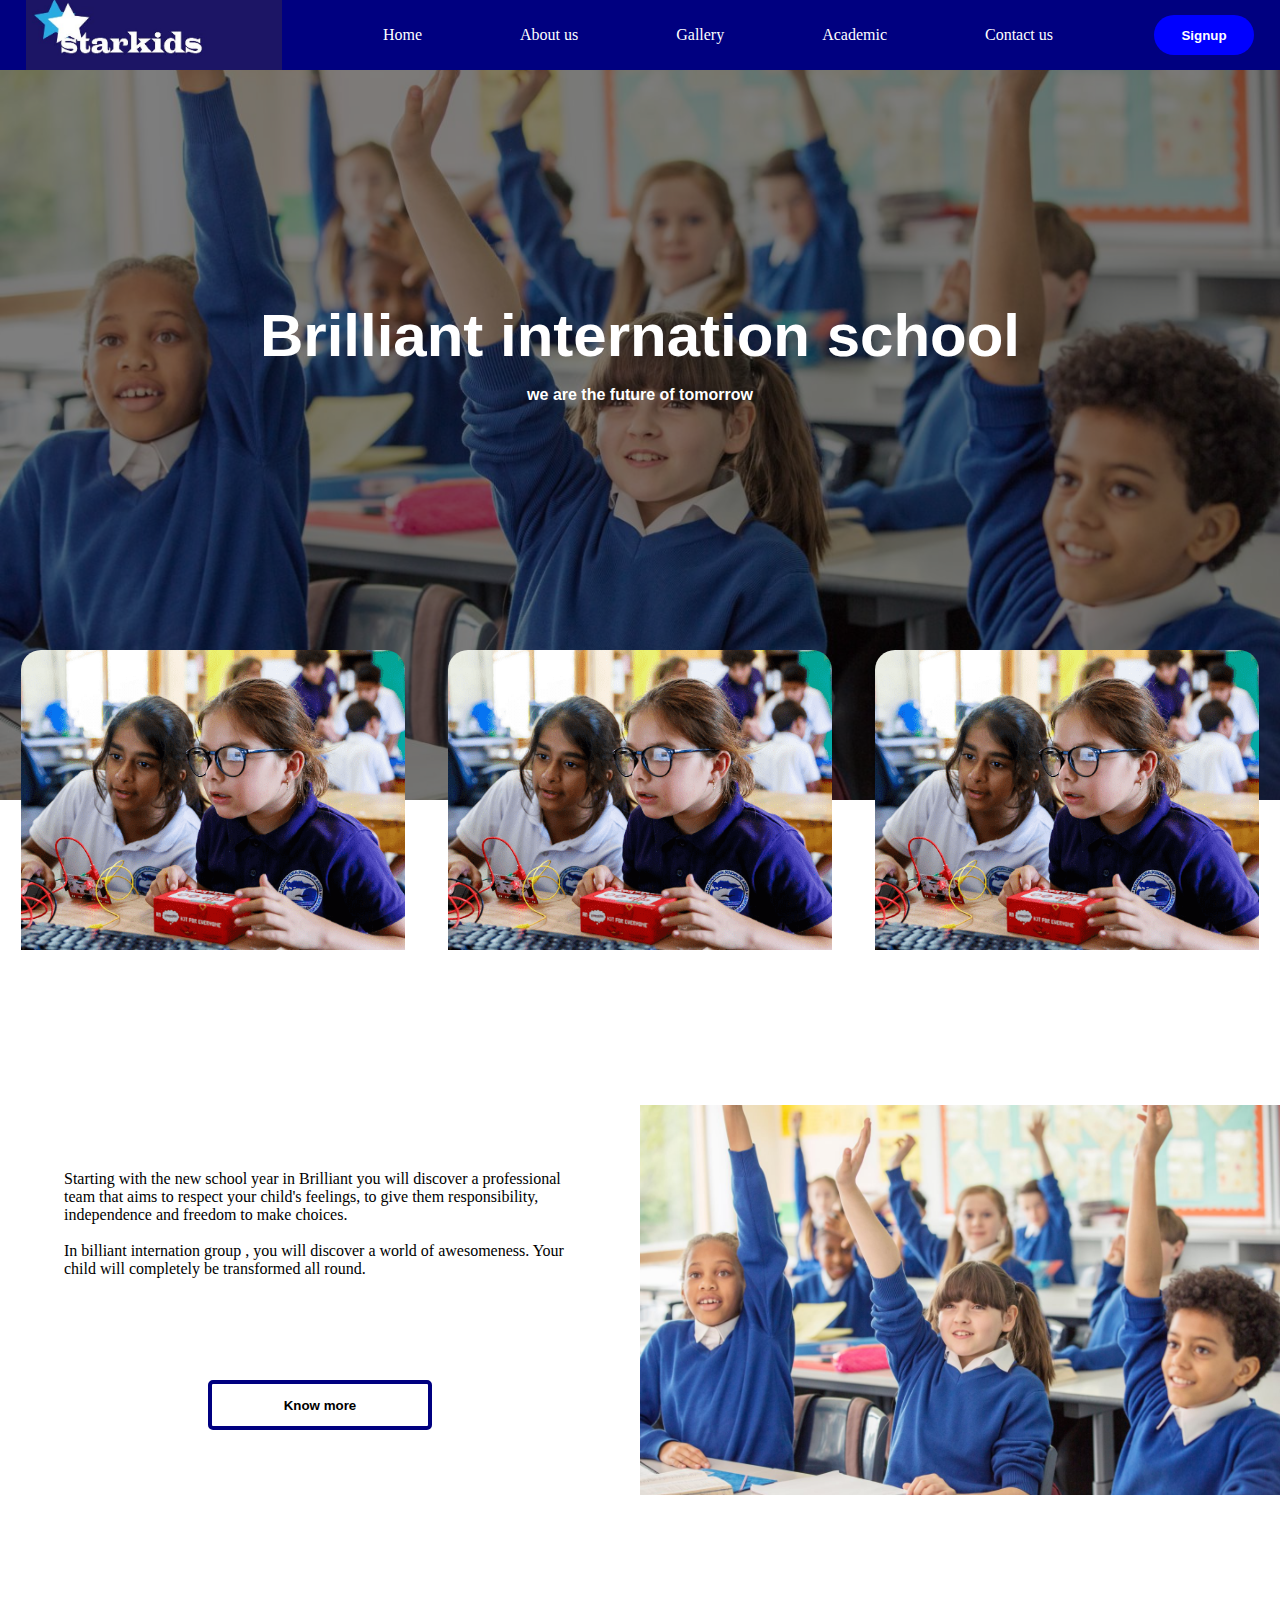
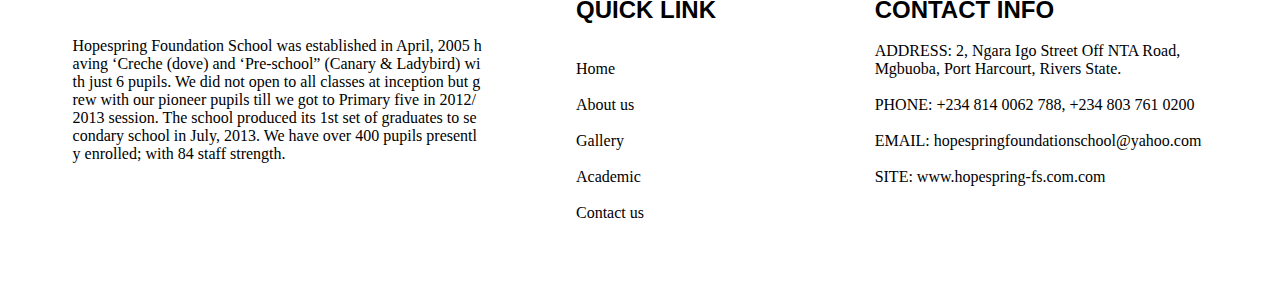
<file: index.html>
<!DOCTYPE html>
<html>
<head>
	<meta charset="utf-8">
	<script type="text/javascript" src="java/jquery-3.6.0.min.js"></script>
	<meta name="viewport" content="width=device-width, initial-scale=1">
	<link rel="stylesheet" type="text/css" href="css/css.css">
	<link rel="stylesheet" type="text/css" href="css/all.css">
	<title>school</title>
</head>
<body>
	<header>
		<div class="transpreantdiv">
			<div class="header">
				<div class="mybars"><i class="fa fa-bars mybars" onclick="show('open')"></i></div>
				
				<div class="logo">
					<img src="img/logo.jpg">
				</div>
				<nav class="headernav">
					<a href="index.html">Home</a>
					<a href="about.html">About us</a>
					<a href="gallery.html">Gallery</a>
					<a href="academic.html">Academic</a>
					<a href="contactus.html">Contact us</a>
				</nav>
				<a href="form.html"><button type="button">Signup</button></a>
			</div>
			<h1>Brilliant internation school</h1>
			<p class="mppp">we are the future of tomorrow</p>
			<script type="text/javascript">
				var xc=-1;
				var array=['red',"blue","black"];
				function xxx() {
					xc++;
					if (xc==4) {xc=0}
				document.getElementsByClassName('mppp')[0].style.color=array[xc];
				}
				setInterval(xxx,2000);
			</script>
		</div>
	</header>
	<main>

<!-------------------------------------------overflow----------------------------------------------------->
		<div class="homeslid">
			
				<div class="overflow">

		<img src="img/ISA_FY20_Official-3-e1639594878455.png" class="immm">
		<img src="img/ISA_FY20_Official-3-e1639594878455.png" class="immm">
		<img src="img/ISA_FY20_Official-3-e1639594878455.png" class="immm">
		<img src="img/ISA_FY20_Official-3-e1639594878455.png" class="immm">
		<img src="img/ISA_FY20_Official-3-e1639594878455.png" class="immm">
		<img src="img/ISA_FY20_Official-3-e1639594878455.png" class="immm">
		<img src="img/ISA_FY20_Official-3-e1639594878455.png" class="immm">
		<img src="img/ISA_FY20_Official-3-e1639594878455.png" class="immm">
		<img src="img/ISA_FY20_Official-3-e1639594878455.png" class="immm">
		

		

		
				
			</div>
		</div>
		<script type="text/javascript">
			var i=0;
			function dddd() {
			i--;
			if (i==-6) {i=-1}
			document.getElementsByClassName('overflow')[0].style.left=i*33+"%";
			}
			setInterval(dddd,4000);
		</script>
<!-------------------------------------------------next-------------------------section----------------------------------->
    <section class="homsec1">
    	<div class="div1">
    		<p>Starting with the new school year in Brilliant  you will discover a professional team that aims to respect your child's feelings, to give them responsibility, independence and freedom to make choices.<br><br>

In billiant internation group , you will discover a world of awesomeness. Your child will completely be transformed all round.</p>
<button> Know more</button>
    	</div>
    	<div class="div2"></div>
    </section>
	</main>
	<footer>
		<div class="fdiv">

			<p>Hopespring Foundation School was established in April, 2005 having ‘Creche (dove) and ‘Pre-school” (Canary & Ladybird) with just 6 pupils. We did not open to all classes at inception but grew with our pioneer pupils till we got to Primary five in 2012/2013 session. The school produced its 1st set of graduates to secondary school in July, 2013. We have over 400 pupils presently enrolled; with 84 staff strength.</p>
		</div>
		<nav class="fdiv2">
			<br><br><h2>QUICK LINK</h2><br><br>
			     <a href="index.html">Home</a><br><br>
					<a href="about.html">About us</a><br><br>
					<a href="gallery.html">Gallery</a><br><br>
					<a href="academic.html">Academic</a><br><br>
					<a href="contactus.html">Contact us</a><br><br>
		</nav>
		<div class="fdiv3">
			<br><br><h2>CONTACT INFO</h2><br>
ADDRESS:  2, Ngara Igo Street Off NTA Road,<br> Mgbuoba, Port Harcourt, Rivers State.<br><br>
PHONE: +234 814 0062 788, +234 803 761 0200<br><br>
EMAIL: hopespringfoundationschool@yahoo.com<br><br>
SITE: www.hopespring-fs.com.com<br><br>
		</div>
	</footer>
<div class="navi">
	<label class="fa fa-times"onclick="show('close')"></label>
	<img src="img/back.jpg">
	                 <a href="index.html">Home<i class=" fa fa-home"></i></a>
					<a href="about.html">About us <i class=" fa fa-question-circle"></i></a>
					<a href="gallery.html">Gallery <i class=" fa fa-images"></i></a>
					<a href="academic.html">Academic <i class=" fa fa-school"></i></a>
					<a href="contactus.html">Contact us<i class="fa fa-phone"></i></a>


</div>
<script type="text/javascript">
	function show(x) {
		if (x=='open') {
		document.getElementsByClassName('navi')[0].style.display="flex";	
		}
		else{
		document.getElementsByClassName('navi')[0].style.display="none";	
		}
	}
</script>
</body>
</html>
</file>
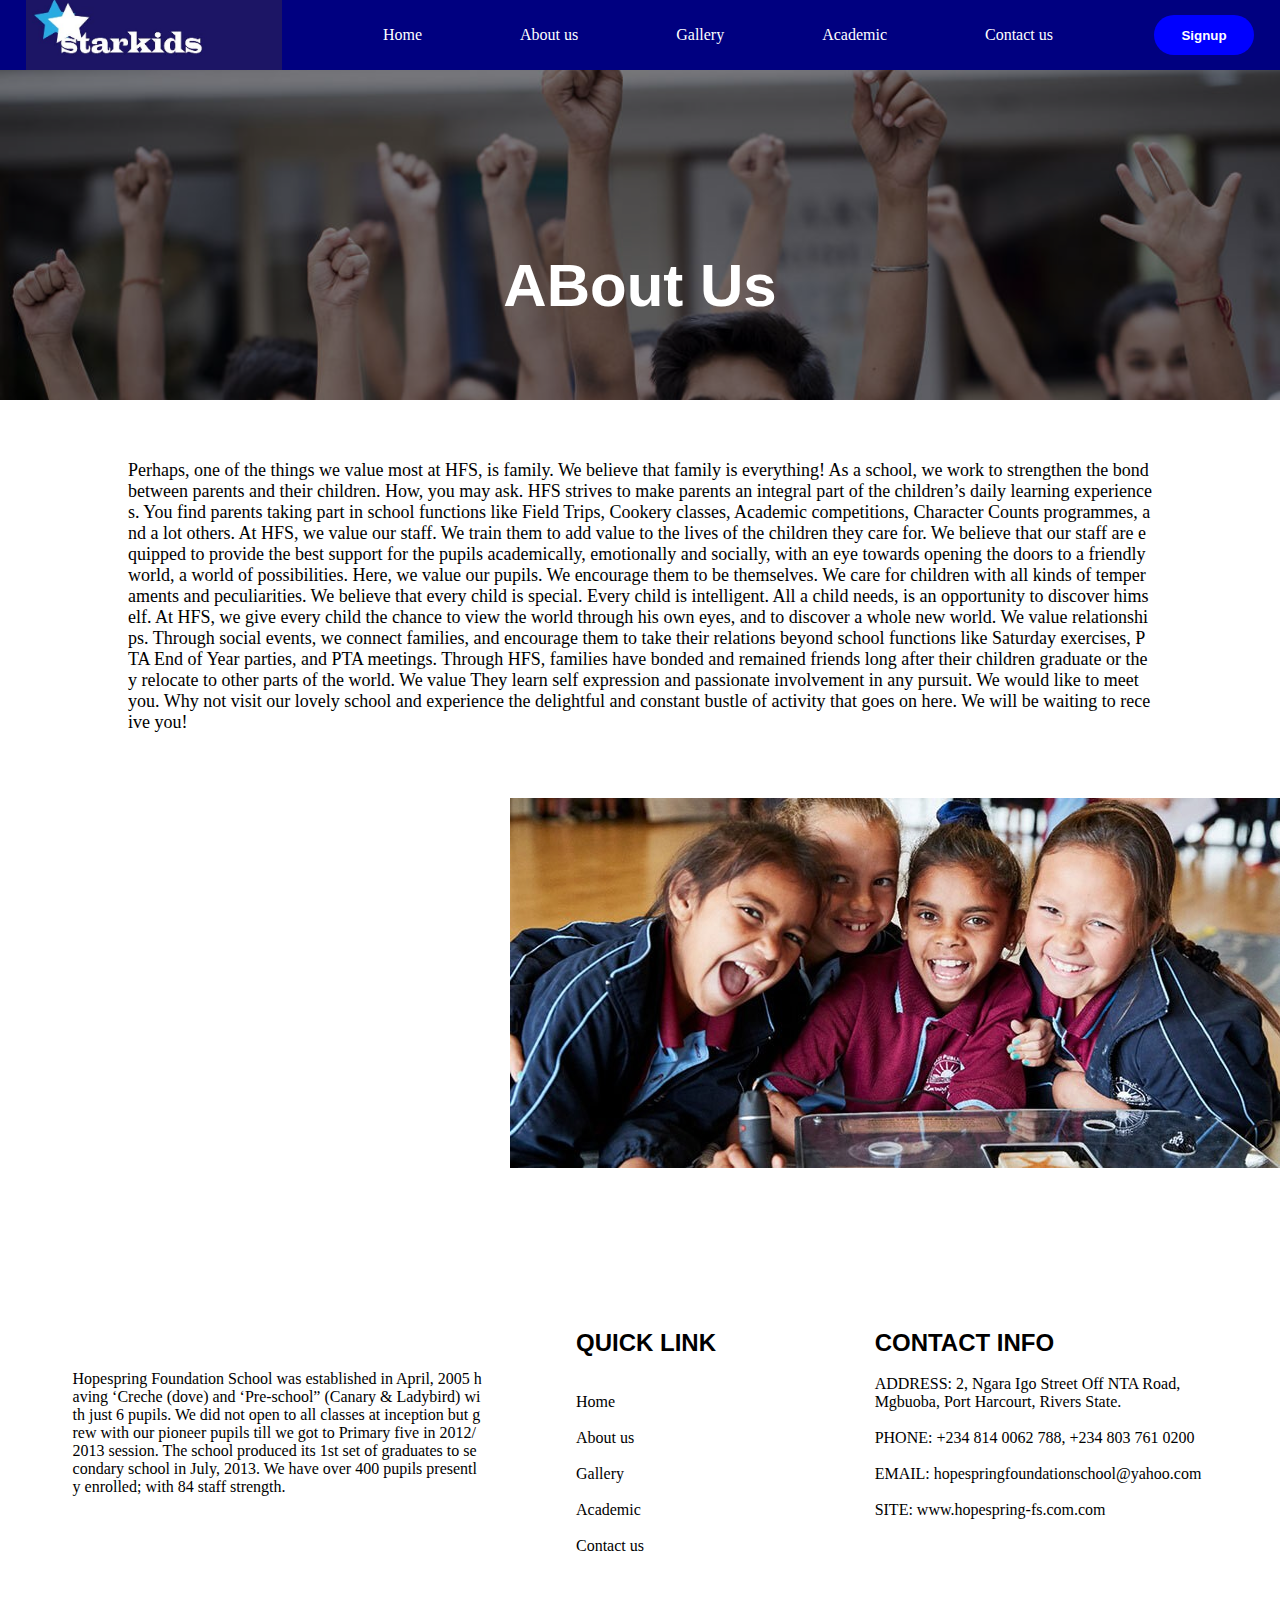
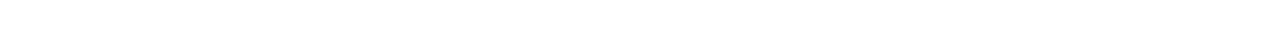
<file: about.html>
<!DOCTYPE html>
<html>
<head>
	<meta charset="utf-8">
	<script type="text/javascript" src="java/jquery-3.6.0.min.js"></script>
	<meta name="viewport" content="width=device-width, initial-scale=1">
	<link rel="stylesheet" type="text/css" href="css/css.css">
	<link rel="stylesheet" type="text/css" href="css/all.css">
		<link rel="stylesheet" type="text/css" href="css/about.css">
	<title>school</title>
</head>
<body>
	<header>
		<div class="transpreantdiv">
			<div class="header">
					<div class="mybars"><i class="fa fa-bars mybars" onclick="show('open')"></i></div>
				<div class="logo">
					<img src="img/logo.jpg">
				</div>
				<nav class="headernav">
					<a href="index.html">Home</a>
					<a href="about.html">About us</a>
					<a href="gallery.html">Gallery</a>
					<a href="academic.html">Academic</a>
					<a href="contactus.html">Contact us</a>
				</nav>
				<a href="form.html"><button type="button">Signup</button></a>
			</div>
			<h1>ABout Us</h1>
			
		</div>
	</header>
	<main>
		<section class="aboutsec1">
			<p>Perhaps, one of the things we value most at HFS, is family. We believe that family is everything! As a school, we work to strengthen the bond between parents and their children. How, you may ask.

HFS strives to make parents an integral part of the children’s daily learning experiences. You find parents taking part in school functions like Field Trips, Cookery classes, Academic competitions, Character Counts programmes, and a lot others.

At HFS, we value our staff. We train them to add value to the lives of the children they care for. We believe that our staff are equipped to provide the best support for the pupils academically, emotionally and socially, with an eye towards opening the doors to a friendly world, a world of possibilities.

Here, we value our pupils. We encourage them to be themselves. We care for children with all kinds of temperaments and peculiarities. We believe that every child is special. Every child is intelligent. All a child needs, is an opportunity to discover himself. At HFS, we give every child the chance to view the world through his own eyes, and to discover a whole new world.

We value relationships. Through social events, we connect families, and encourage them to take their relations beyond school functions like Saturday exercises, PTA End of Year parties, and PTA meetings. Through HFS, families have bonded and remained friends long after their children graduate or they relocate to other parts of the world.

We value 
They learn self expression and passionate involvement in any pursuit.

We would like to meet you. Why not visit our lovely school and experience the delightful and constant bustle of activity that goes on here. We will be waiting to receive you!</p>
		</section>
		<section class="forvide">
			<img src="img/11.jpg">
		</section>
	</main>
		<footer>
		<div class="fdiv">

			<p>Hopespring Foundation School was established in April, 2005 having ‘Creche (dove) and ‘Pre-school” (Canary & Ladybird) with just 6 pupils. We did not open to all classes at inception but grew with our pioneer pupils till we got to Primary five in 2012/2013 session. The school produced its 1st set of graduates to secondary school in July, 2013. We have over 400 pupils presently enrolled; with 84 staff strength.</p>
		</div>
		<nav class="fdiv2">
			<br><br><h2>QUICK LINK</h2><br><br>
			     <a href="index.html">Home</a><br><br>
					<a href="about.html">About us</a><br><br>
					<a href="gallery.html">Gallery</a><br><br>
					<a href="academic.html">Academic</a><br><br>
					<a href="contactus.html">Contact us</a><br><br>
		</nav>
		<div class="fdiv3">
			<br><br><h2>CONTACT INFO</h2><br>
ADDRESS:  2, Ngara Igo Street Off NTA Road,<br> Mgbuoba, Port Harcourt, Rivers State.<br><br>
PHONE: +234 814 0062 788, +234 803 761 0200<br><br>
EMAIL: hopespringfoundationschool@yahoo.com<br><br>
SITE: www.hopespring-fs.com.com<br><br>
		</div>
	</footer>
		<div class="navi">
	<label class="fa fa-times"onclick="show('close')"></label>
	<img src="img/back.jpg">
	                 <a href="index.html">Home<i class=" fa fa-home"></i></a>
					<a href="about.html">About us <i class=" fa fa-question-circle"></i></a>
					<a href="gallery.html">Gallery <i class=" fa fa-images"></i></a>
					<a href="academic.html">Academic <i class=" fa fa-school"></i></a>
					<a href="contactus.html">Contact us<i class="fa fa-phone"></i></a>


</div>
<script type="text/javascript">
	function show(x) {
		if (x=='open') {
		document.getElementsByClassName('navi')[0].style.display="flex";	
		}
		else{
		document.getElementsByClassName('navi')[0].style.display="none";	
		}
	}
</script>
</body>
</html>
</file>
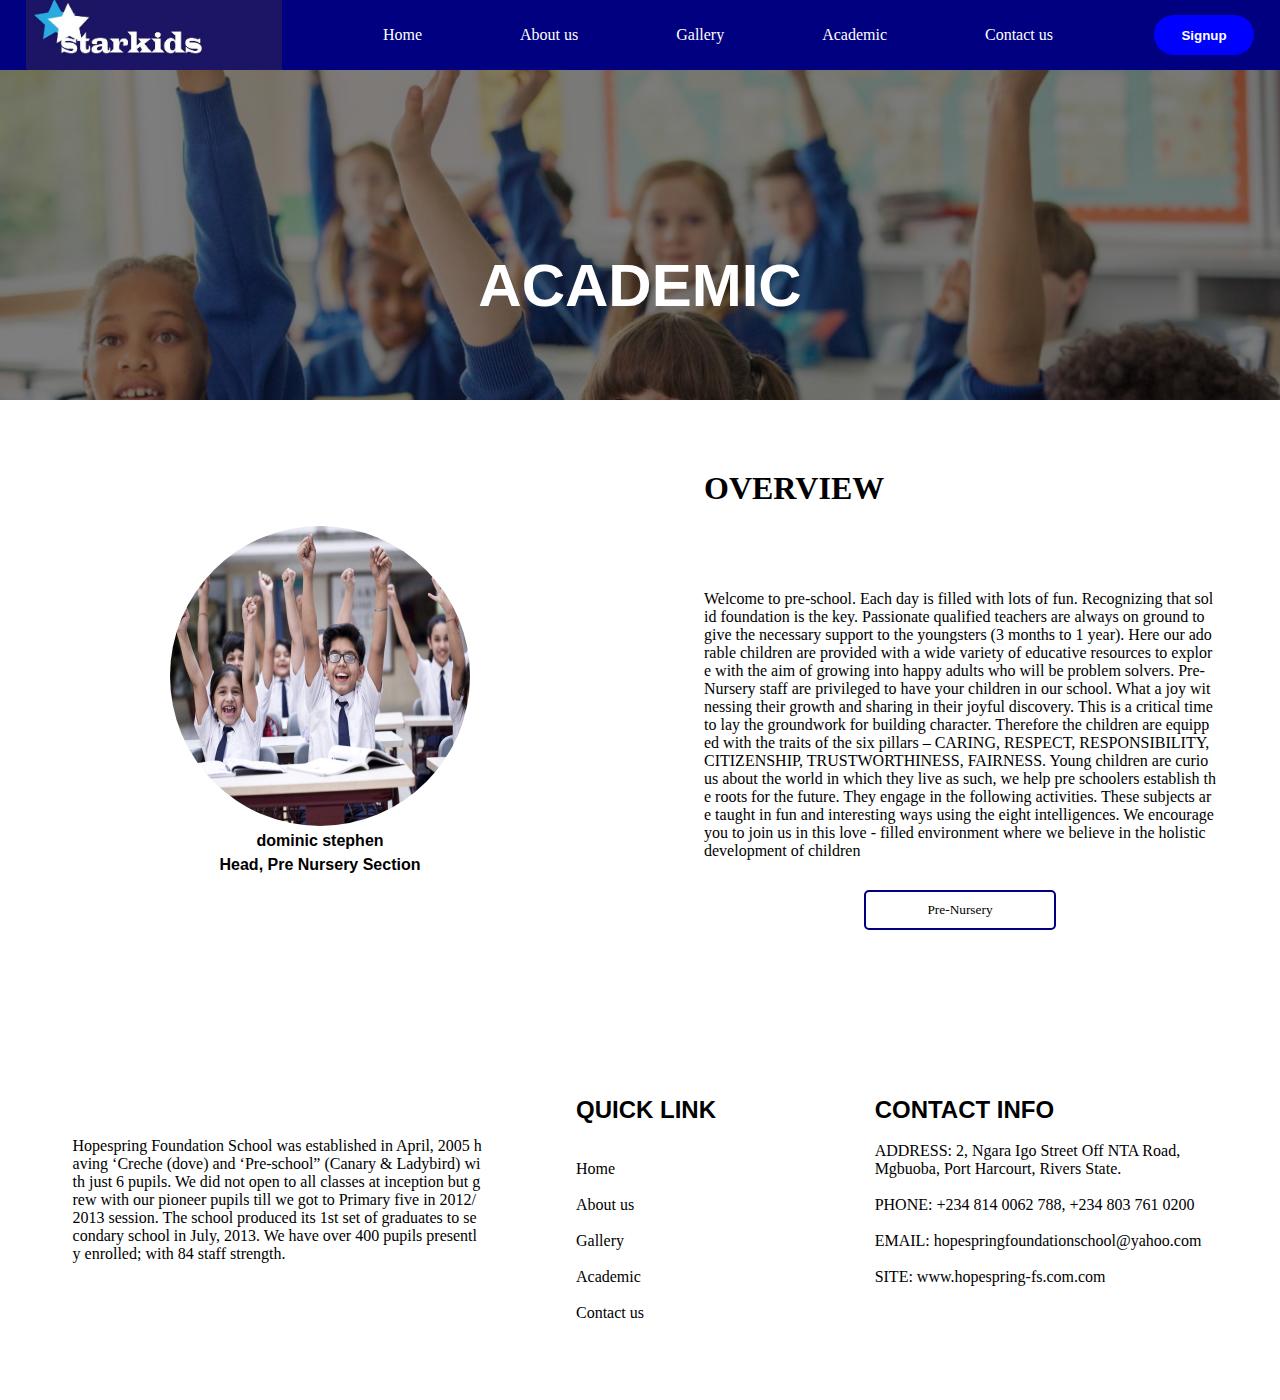
<file: academic.html>
<!DOCTYPE html>
<html>
<head>
	<meta charset="utf-8">
	<script type="text/javascript" src="java/jquery-3.6.0.min.js"></script>
	<meta name="viewport" content="width=device-width, initial-scale=1">
	<link rel="stylesheet" type="text/css" href="css/css.css">
	<link rel="stylesheet" type="text/css" href="css/all.css">
	<link rel="stylesheet" type="text/css" href="css/academic.css">
	<title>school</title>
</head>
<body>
	<header>
		<div class="transpreantdiv">
			<div class="header">
				<div class="mybars"><i class="fa fa-bars mybars" onclick="showxxx('open')"></i></div>
				<div class="logo">
					<img src="img/logo.jpg">
				</div>
				<nav class="headernav">
					<a href="index.html">Home</a>
					<a href="about.html">About us</a>
					<a href="gallery.html">Gallery</a>
					<a href="academic.html">Academic</a>
					<a href="contactus.html">Contact us</a>
				</nav>
				<a href="form.html"><button type="button">Signup</button></a>
			
			</div>
			<h1>ACADEMIC</h1>
	
		</div>
	</header>
	<main>
		<div class="pre">
		<div class="asec1">
			<div class="adiv1">
		
				<img src="img/12.jpg">
				<p>dominic stephen</p>
				<span>Head, Pre Nursery Section</span>
			</div>
			<div class="adiv2">
				<h1>OVERVIEW</h1>
				<p>

Welcome to pre-school. Each day is filled with lots of fun. Recognizing that solid foundation is the key. Passionate qualified teachers are always on ground to give the necessary support to the youngsters (3 months to 1 year). Here our adorable children are provided with a wide variety of educative resources to explore with the aim of growing into happy adults who will be problem solvers.

Pre-Nursery staff are privileged to have your children in our school. What a joy witnessing their growth and sharing in their joyful discovery.

This is a critical time to lay the groundwork for building character. Therefore the children are equipped with the traits of the six pillars – CARING, RESPECT, RESPONSIBILITY, CITIZENSHIP, TRUSTWORTHINESS, FAIRNESS.

Young children are curious about the world in which they live as such, we help pre schoolers establish the roots for the future. They engage in the following activities.

These subjects are taught in fun and interesting ways using the eight intelligences.

We encourage you to join us in this love - filled environment where we believe in the holistic development of children</p>
<button type="button" onclick="show()">Pre-Nursery</button>
			</div>
		</div>
		</div>
<!--------------------------------------------for pre nursert---------------------------------------------------------------------->
		<div class="Pre-Nursery">
			<div class="asec1">
			<div class="adiv1">
		
				<img src="img/11.jpg">
				<p>dominic stephen</p>
				<span>Head, Pre Nursery Section</span>
			</div>
			<div class="adiv2">
				<h1>OVERVIEW</h1>
				<p>

Welcome to pre-school. Each day is filled with lots of fun. Recognizing that solid foundation is the key. Passionate qualified teachers are always on ground to give the necessary support to the youngsters (3 months to 1 year). Here our adorable children are provided with a wide variety of educative resources to explore with the aim of growing into happy adults who will be problem solvers.

Pre-Nursery staff are privileged to have your children in our school. What a joy witnessing their growth and sharing in their joyful discovery.

This is a critical time to lay the groundwork for building character. Therefore the children are equipped with the traits of the six pillars – CARING, RESPECT, RESPONSIBILITY, CITIZENSHIP, TRUSTWORTHINESS, FAIRNESS.

Young children are curious about the world in which they live as such, we help pre schoolers establish the roots for the future. They engage in the following activities.

These subjects are taught in fun and interesting ways using the eight intelligences.

We encourage you to join us in this love - filled environment where we believe in the holistic development of children</p>
<button onclick="showx()">primary</button>
			</div>
		</div>
		</div>
		<!-------------------------------------------------------------------primary-------------------------------------------------->
		<div class="prim">
					<div class="asec1">
			<div class="adiv1">
		
				<img src="img/12.jpg">
				<p>dominic stephen</p>
				<span>Head, Pre Nursery Section</span>
			</div>
			<div class="adiv2">
				<h1>OVERVIEW</h1>
				<p>

Welcome to pre-school. Each day is filled with lots of fun. Recognizing that solid foundation is the key. Passionate qualified teachers are always on ground to give the necessary support to the youngsters (3 months to 1 year). Here our adorable children are provided with a wide variety of educative resources to explore with the aim of growing into happy adults who will be problem solvers.

Pre-Nursery staff are privileged to have your children in our school. What a joy witnessing their growth and sharing in their joyful discovery.

This is a critical time to lay the groundwork for building character. Therefore the children are equipped with the traits of the six pillars – CARING, RESPECT, RESPONSIBILITY, CITIZENSHIP, TRUSTWORTHINESS, FAIRNESS.

Young children are curious about the world in which they live as such, we help pre schoolers establish the roots for the future. They engage in the following activities.

These subjects are taught in fun and interesting ways using the eight intelligences.

We encourage you to join us in this love - filled environment where we believe in the holistic development of children</p>
<button onclick="bbb()">back</button>
			</div>
		</div>
			
		</div>
	</main>
		<footer>
		<div class="fdiv">

			<p>Hopespring Foundation School was established in April, 2005 having ‘Creche (dove) and ‘Pre-school” (Canary & Ladybird) with just 6 pupils. We did not open to all classes at inception but grew with our pioneer pupils till we got to Primary five in 2012/2013 session. The school produced its 1st set of graduates to secondary school in July, 2013. We have over 400 pupils presently enrolled; with 84 staff strength.</p>
		</div>
		<nav class="fdiv2">
			<br><br><h2>QUICK LINK</h2><br><br>
			     <a href="index.html">Home</a><br><br>
					<a href="about.html">About us</a><br><br>
					<a href="gallery.html">Gallery</a><br><br>
					<a href="academic.html">Academic</a><br><br>
					<a href="contactus.html">Contact us</a><br><br>
		</nav>
		<div class="fdiv3">
			<br><br><h2>CONTACT INFO</h2><br>
ADDRESS:  2, Ngara Igo Street Off NTA Road,<br> Mgbuoba, Port Harcourt, Rivers State.<br><br>
PHONE: +234 814 0062 788, +234 803 761 0200<br><br>
EMAIL: hopespringfoundationschool@yahoo.com<br><br>
SITE: www.hopespring-fs.com.com<br><br>
		</div>
	</footer>

	<div class="navi">
	<label class="fa fa-times"onclick="showxxx('close')"></label>
	<img src="img/back.jpg">
	                 <a href="index.html">Home<i class=" fa fa-home"></i></a>
					<a href="about.html">About us <i class=" fa fa-question-circle"></i></a>
					<a href="gallery.html">Gallery <i class=" fa fa-images"></i></a>
					<a href="academic.html">Academic <i class=" fa fa-school"></i></a>
					<a href="contactus.html">Contact us<i class="fa fa-phone"></i></a>


</div>
<script type="text/javascript">
	function showxxx(x) {
		if (x=='open') {
		document.getElementsByClassName('navi')[0].style.display="flex";	
		}
		else{
		document.getElementsByClassName('navi')[0].style.display="none";	
		}
	}
</script>
</body>
<script type="text/javascript">
	function show() {
	$('.pre').hide();
	$('.Pre-Nursery').show();
	}
</script>
<script type="text/javascript">
	function showx() {
	
	$('.Pre-Nursery').hide();
	$('.prim').show();
	$('.pre').hide();
	}
</script>
<script type="text/javascript">
	function bbb() {
		$('.pre').show();
	$('.Pre-Nursery').hide();
	$('.prim').hide();
	}
</script>
</html>
</file>
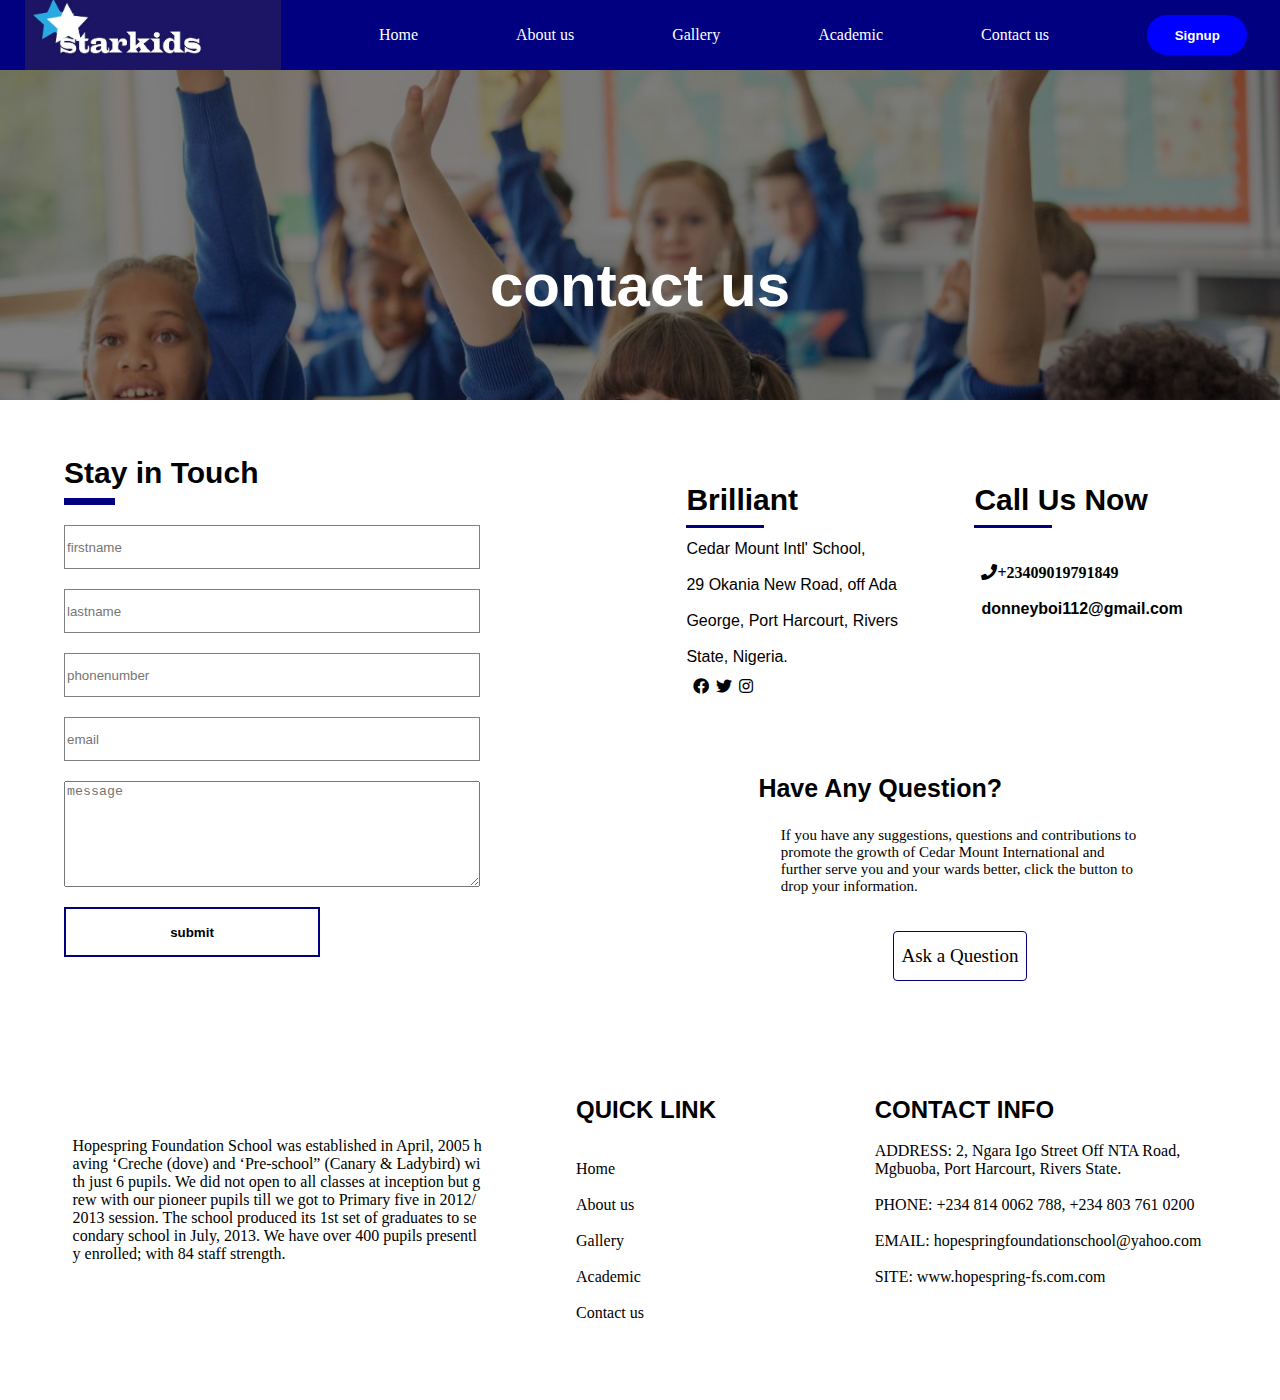
<file: contactus.html>
<!DOCTYPE html>
<html>
<head>
	<meta charset="utf-8">
	<script type="text/javascript" src="java/jquery-3.6.0.min.js"></script>
	<meta name="viewport" content="width=device-width, initial-scale=1">
	<link rel="stylesheet" type="text/css" href="css/css.css">
	<link rel="stylesheet" type="text/css" href="css/all.css">
	<link rel="stylesheet" type="text/css" href="css/contacus.css">
	<link rel="stylesheet" type="text/css" href="css/gallery.css">
	
	<title>school</title>
</head>
<body>
	<header>
		<div class="transpreantdiv">
			<div class="header1">
				<div class="mybars"><i class="fa fa-bars mybars" onclick="show('open')"></i></div>
				<div class="logo">
					<img src="img/logo.jpg">
				</div>
				<nav class="headernav">
					<a href="index.html">Home</a>
					<a href="about.html">About us</a>
					<a href="gallery.html">Gallery</a>
					<a href="academic.html">Academic</a>
					<a href="contactus.html">Contact us</a>
				</nav>
				<a href="form.html"><button type="button">Signup</button></a>
			</div>
			<h1>contact us</h1>
			
		</div>
	</header>
	<main>
		<section class="sec">
			<section class="sec1">
				<h1>Stay in Touch
				<span></span></h1>
				
				<form class="contactform">
					<input type="text" name="firstname" placeholder="firstname">
					<input type="text" name="lastname" placeholder="lastname">
					<input type="number" name="number" placeholder="phonenumber">
					<input type="email" name="email" placeholder="email">
					<textarea placeholder="message"></textarea>
					<input type="submit" name="" value="submit" style="width: 50%; height: 50px;
					font-family: sans-serif; font-weight: bolder; outline: none; border: 2px solid navy; background: white;">
					


				</form>
			</section>
			<section class="sec2">
				<div class="div1s">
					
					<div class="divsmall1s">
						<h1>Brilliant
							<span></span></h1>
						<p>Cedar Mount Intl' School,<br><br> 29 Okania New Road, off Ada <br><br>George, Port Harcourt, Rivers<br><br> State, Nigeria.</p>
						<span><i class="fab fa-facebook"></i><i class="fab fa-twitter"></i><i class="fab fa-instagram"></i></span>
					</div>

						<div class="divsmall1s">
						<h1>Call Us Now
							<span></span></h1>
							<br><br>
						<i class=" fa fa-phone" style="margin-left: 7px;">+23409019791849</i>
						<br><br>
						<i class=" fa fa-email" style="margin-left: 7px; font-family: sans-serif;">donneyboi112@gmail.com</i>
					
					</div>
				</div>
				<!----------------------------------------*********************************************------------------------------------->
				<div class="div2s">
					<h1>Have Any Question?</h1>
			
 <p> If you have any suggestions, questions and contributions to 
promote the growth of Cedar Mount International and further serve
 you and your wards better, click the button to drop your information.</p>
 <button>Ask  a Question</button>
				</div>
			</section>
		</section>
	</main>
		<footer>
		<div class="fdiv">

			<p>Hopespring Foundation School was established in April, 2005 having ‘Creche (dove) and ‘Pre-school” (Canary & Ladybird) with just 6 pupils. We did not open to all classes at inception but grew with our pioneer pupils till we got to Primary five in 2012/2013 session. The school produced its 1st set of graduates to secondary school in July, 2013. We have over 400 pupils presently enrolled; with 84 staff strength.</p>
		</div>
		<nav class="fdiv2">
			<br><br><h2>QUICK LINK</h2><br><br>
			     <a href="index.html">Home</a><br><br>
					<a href="about.html">About us</a><br><br>
					<a href="gallery.html">Gallery</a><br><br>
					<a href="academic.html">Academic</a><br><br>
					<a href="contactus.html">Contact us</a><br><br>
		</nav>
		<div class="fdiv3">
			<br><br><h2>CONTACT INFO</h2><br>
ADDRESS:  2, Ngara Igo Street Off NTA Road,<br>
 Mgbuoba, Port Harcourt, Rivers State.<br><br>
PHONE: +234 814 0062 788, +234 803 761 0200<br><br>
EMAIL: hopespringfoundationschool@yahoo.com<br><br>
SITE: www.hopespring-fs.com.com<br><br>
		</div>
	</footer>
	<div class="navi">
	<label class="fa fa-times"onclick="show('close')"></label>
	<img src="img/back.jpg">
	                 <a href="index.html">Home<i class=" fa fa-home"></i></a>
					<a href="about.html">About us <i class=" fa fa-question-circle"></i></a>
					<a href="gallery.html">Gallery <i class=" fa fa-images"></i></a>
					<a href="academic.html">Academic <i class=" fa fa-school"></i></a>
					<a href="contactus.html">Contact us<i class="fa fa-phone"></i></a>


</div>
<script type="text/javascript">
	function show(x) {
		if (x=='open') {
		document.getElementsByClassName('navi')[0].style.display="flex";	
		}
		else{
		document.getElementsByClassName('navi')[0].style.display="none";	
		}
	}
</script>
</body>
</html>
</file>
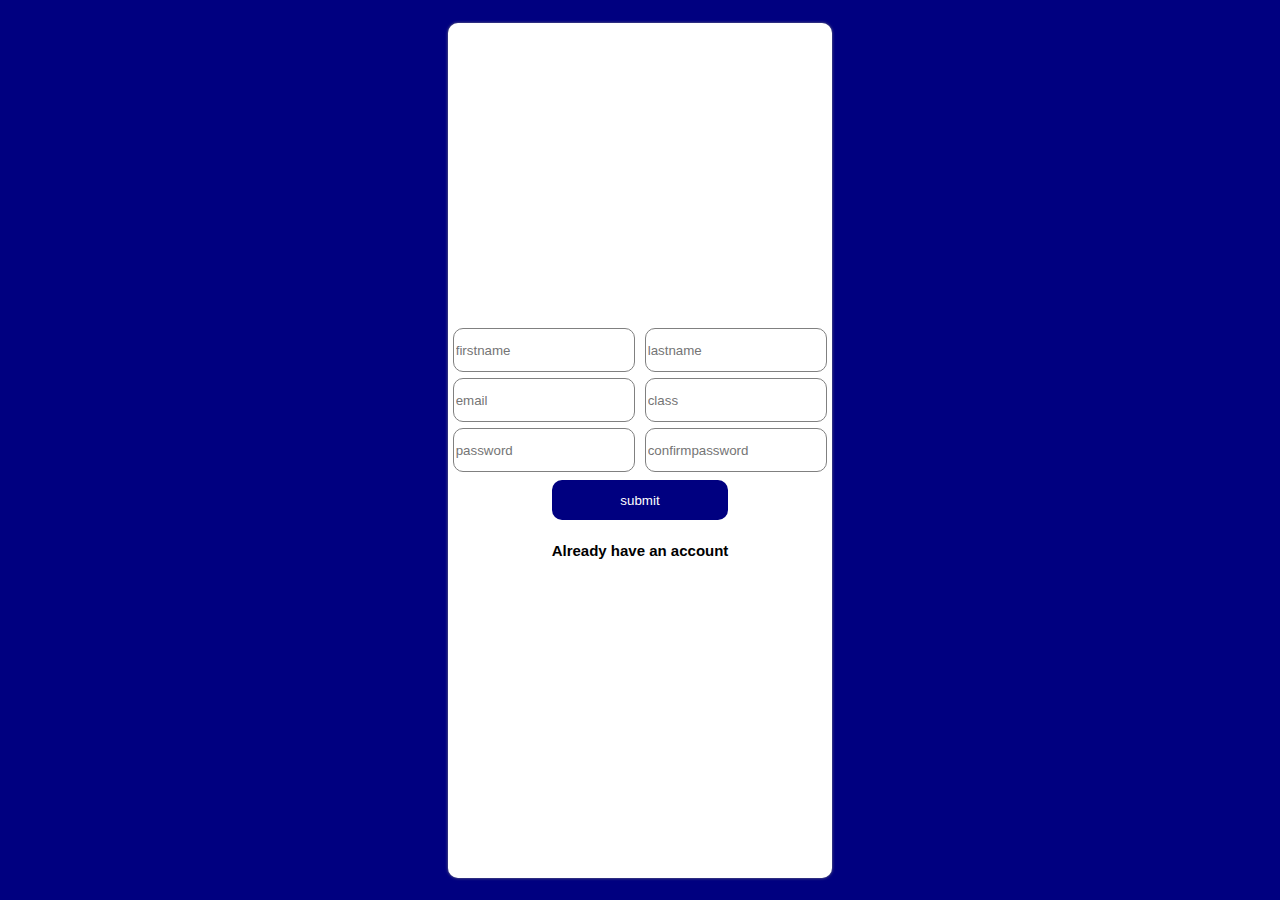
<file: form.html>
<!DOCTYPE html>
<html>
<head>
	<link rel="stylesheet" type="text/css" href="css/form.css">
	<link rel="stylesheet" type="text/css" href="css/all.css">
<script type="text/javascript" src="java/jquery-3.6.0.min.js"></script>
	<meta name="viewport" content="width=device-width, initial-scale=1">
	<title>form</title>
</head>
<body>
	<div class="forform">

			 <script type="text/javascript">
                $(document).ready(function () {
                $('.signup').on('submit',function (para) {
                    para.preventDefault();
                    $.ajax({
                url:"processsignup.php",
                 type:"post",
                 data:new FormData(this),
                 contentType:false,
                 cache:false,
                 processData:false,
                 beforeSend:function(){
                  $('.showx').html("wait");
                 },
                 success:function(para2){
                    $('.showx').html(para2);
                   
                 },
                 error:function(){
                    alert('error typing to processData');
                 }

                    })
                });
                })
            </script>
		<form class=" signup" action="processsignup.php" method="post">

			<div class="showx" align="center"></div>
			<div>
			<div class="formsmall">
				<input type="text" name="firstname" placeholder="firstname">
				<input type="text" name="lastname" placeholder="lastname">
			</div>
			<div class="formsmall">
				<input type="email" name="email" placeholder="email">
				<input type="text" name="class" placeholder="class">
			</div>
			<div class="formsmall">
				<input type="password" name="password" placeholder="password">
				<input type="password" name="cpassword" placeholder="confirmpassword">
			</div>
			<div class="formsmall">
				<input type="submit" value="submit" name="ss" style="background: navy; outline: none; 
				border-radius: 10px; border: none; color: white;">
			</div>
			<div class="formsmall">
				<span onclick="showlogin()">Already have an account</span>
			</div>
			</div>
		</form>
		<form class="login" action="processlogin.php" method="post">



			 <script type="text/javascript">
                $(document).ready(function () {
                $('.login').on('submit',function (para) {
                    para.preventDefault();
                    $.ajax({
                url:"processlogin.php",
                 type:"post",
                 data:new FormData(this),
                 contentType:false,
                 cache:false,
                 processData:false,
                 beforeSend:function(){
                  $('.showx').html("wait");
                 },
                 success:function(para2){
                    $('.showx').html(para2);
                   
                 },
                 error:function(){
                    alert('error typing to processData');
                 }

                    })
                });
                })
            </script>
		
			<div class="showx" align="center"></div>
                <div class="formsmall">
				<input type="email" name="email" placeholder="email">
				<input type="password" name="password" placeholder="password">
			 </div>
			<div class="formsmall">
				<input type="submit" value="submit" name="ss" style="background: navy; outline: none; 
				border-radius: 10px; border: none; color: white;">
			</div>
			<div class="formsmall">
				<span onclick="showreg()">dont have an account</span>
			</div>
			</div>

		</form>
	</div>
<script type="text/javascript">
	function showlogin () {
	$('.signup').hide();
	$('.login').css({"display":"flex"})
	}

	function showreg () {
	$('.signup').css({"display":"flex"})
	$('.login').hide();
	}
</script>
</body>
</html>
</file>
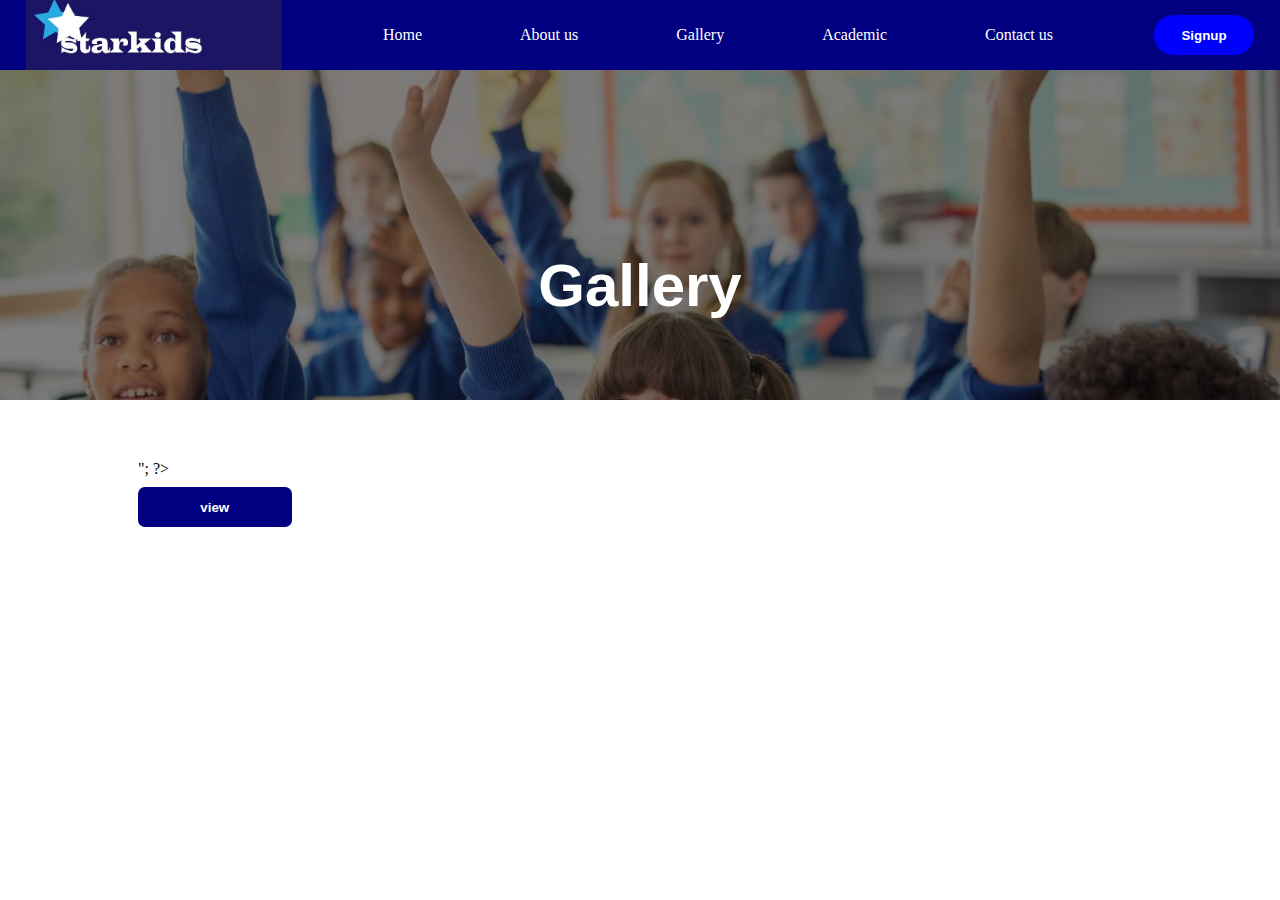
<file: gallery.html>
<!DOCTYPE html>
<html>
<head>
	<meta charset="utf-8">
	<script type="text/javascript" src="java/jquery-3.6.0.min.js"></script>
	<meta name="viewport" content="width=device-width, initial-scale=1">
	<link rel="stylesheet" type="text/css" href="css/css.css">
	<link rel="stylesheet" type="text/css" href="css/all.css">
	<link rel="stylesheet" type="text/css" href="css/gallery.css">
	<title>school</title>
</head>
<body>
	<header>
		<div class="transpreantdiv">
			<div class="header">
					<div class="mybars"><i class="fa fa-bars mybars" onclick="show('open')"></i></div>
				<div class="logo">
					<img src="img/logo.jpg">
				</div>
				<nav class="headernav">
					<a href="index.html">Home</a>
					<a href="about.html">About us</a>
					<a href="gallery.html">Gallery</a>
					<a href="academic.html">Academic</a>
					<a href="contactus.html">Contact us</a>
				</nav>
				<a href="form.html"><button type="button">Signup</button></a>
			</div>
			<h1> Gallery</h1>
		</div>
	</header>
	<main>
		<div class="forphotobigdiv">
			<div class="forphoto">
			<script type="text/javascript">
				$(document).ready(function () {
					$('.forphoto').load('galleryshow.php');
				})
			</script>

			
			
			</div>
		</div>
	</main>
	<div class="navi">
	<label class="fa fa-times"onclick="show('close')"></label>
	<img src="img/back.jpg">
	                 <a href="index.html">Home<i class=" fa fa-home"></i></a>
					<a href="about.html">About us <i class=" fa fa-question-circle"></i></a>
					<a href="gallery.html">Gallery <i class=" fa fa-images"></i></a>
					<a href="academic.html">Academic <i class=" fa fa-school"></i></a>
					<a href="contactus.html">Contact us<i class="fa fa-phone"></i></a>


</div>
<script type="text/javascript">
	function show(x) {
		if (x=='open') {
		document.getElementsByClassName('navi')[0].style.display="flex";	
		}
		else{
		document.getElementsByClassName('navi')[0].style.display="none";	
		}
	}
</script>
</body>
</html>
</file>
<file: css/css.css>
html,body,h1,h2,h3,h4,p,img{
	margin: 0px;
	padding: 0px;
}
header{
	width: 100%;
	height:800px;
	background-image: url('../img/back.jpg');
	background-size: cover;
}
.transpreantdiv{
	width: 100%;
	height: 800px;
	background-color:rgba(0,0,0,0.5);
}
.header{
	width: 100%;
	height: 70px;
	background-color: navy;
	display: flex;
	align-items: center;
	justify-content: space-around;
}
.mybars{
	display: none;
}

.logo{
	width: 20%;
	height: 70px;
	display: flex;
	align-items: center;
	justify-content: center;

}
.logo>img{
	width: 100%;
	height: 70px;
	object-fit: cover;

}
.headernav{
	width: 60%;
	height: 60px;
	display: flex;
	align-items: center;
	justify-content: space-around;
}
.headernav>a{
	text-decoration: none;
	color: white;
}
.header a>button{
	width: 100px;
	height: 40px;
	border-radius: 20px;
	color: white;
	font-family: sans-serif;
	font-weight: bold;
background-color:blue;
	outline: navy;
	border: none;
}
.header>button:hover{
	width: 100px;
	height: 40px;
	border-radius: 20px;
	color: white;
	font-family: sans-serif;
	font-weight: bold;
	background-color:navy;
	outline: navy;
	border: none;
}
.transpreantdiv>h1{
	width: 100%;
	height: 300px;
	display: flex;
	align-items: flex-end;
	color: white;
	font-family: sans-serif;
	font-weight: bold;
	font-size: 60px;
	justify-content: center;
	background-color:rgba(0,0,0,0.0);
}


.transpreantdiv>p{
	width: 100%;
	height: 50px;
	display: flex;
	align-items: center;
	color: white;
	font-family: sans-serif;
	font-weight: bold;
	justify-content: center;
	
}
.homeslid{
	width: 100%;
	height: 300px;
	position: relative;
	bottom: 150px;
	overflow: hidden;
}
.overflow{
width: 300%;
height: 320px;
position: relative;
left: 0%;
transition-duration: 1s;
display: flex;
align-items: center;
justify-content: space-around;

	
}
.overflow>img{
width: 10%;
border-radius: 20px;
object-fit: cover;
   height:320px;
	
	
}
@keyframes ing{
	from{width: 0%; height: 0%;}
	to{width: 10%; height: 350px;}
}
.homsec1{
	margin-top: 0px;
	padding: 0px;
	width: 100%;
	height: 400px;
	display: flex;
	align-items: center;

}
.div1{
	width: 50%;
	height:390px;
display: flex;
justify-content: space-around;
align-items: center;
flex-direction: column;
}
.div1>p{
	width: 80%;
	height: 80px;

}
.div1>button{
	width: 35%;
	height: 50px;
	font-family: sans-serif;
	font-weight: bolder;
	border-radius: 5px;
	outline: none;
	border: 4px solid navy;
	background-color: white;

}

.div2{
	width: 50%;
	height: 390px;
	background-image: url('../img/back.jpg');
	background-size: cover;
	animation-name: slidw;
	animation-timing-function: linear;
	animation-iteration-count: infinite;
	animation-duration: 10s;
}
@keyframes slidw {
	0%{	background-image: url('../img/back.jpg');}
	10%{background-image: url('../img/back.jpg');}
	25%{background-image: url('../img/11.jpg');}
	50%{background-image: url('../img/11.jpg');}
	75%{ background-image: url('../img/12.jpg'); }
	90%{background-image: url('../img/12.jpg'); }
	100%{	background-image: url('../img/back.jpg');}


		}
		footer{
			width: 100%;
			height: 400px;
			display: flex;
			align-items: center;
			justify-content: space-around;
			
		}
		.fdiv{
			width: 40%;
			height: 280px;
			display: flex;
			align-items: center;
			justify-content: center;
			
		}
	.fdiv>p{
			width: 80%;
		height: auto;
		word-break: break-all;
		font-family: calibri;
		
		}		
.fdiv2{
	width: 20%;
	height: 280px;
	
}
.fdiv2>h2{
	font-family: sans-serif;
	background-color: white;
}
.fdiv2>a{
	color: black;
	font-family: calibri;
text-decoration: none;
}

.fdiv3{
	width: 30%;
	font-family: calibri;
	height: 280px;
	

}
.fdiv3>h2{
	font-family: sans-serif;
	background-color: white;
}
.navi{
	width: 100%;
	height: 100vh;
	background-color: white;
	position: absolute;
	top: 0px;
	display: none;
	align-items: center;
	flex-direction: column;
	left: 0px;
}
.navi>img{
	width: 100%;
	height: 40vh;
	object-fit: cover;

}
.navi>label{
	position: absolute;
	top: 0px;
	z-index: 0;
	left: 10px;
	width: 30px;
	display: flex;
	align-items: center;
	justify-content: center;
	height: 30px;
	border-radius: 30px;
	background-color: white;

}
.navi>a{
	width: 90%;
	height:50px;
	text-decoration: none;
	font-size: 20px;
	display: flex;
align-items: center;
justify-content: space-between;	
	
}

@media only screen and (max-width: 600px){
.header{
	display: flex;
	justify-content: space-between;
	
	
}

.header a>button{
	margin-right: 3px;
}
.mybars{
display: flex;
margin-left: 20px;
}
.headernav{
	display: none;
}
.logo{
	display: none;
}

.homsec1{
	margin-top: 0px;
	padding: 0px;
	width: 100%;
	height: auto;
	display: flex;
	flex-direction: column;
	align-items: center;

}
.div1{
	width: 90%;
	height:390px;
display: flex;
justify-content: space-around;
align-items: center;
flex-direction: column;
}
.div1>p{
	width: 80%;
	height: 80px;

}
.div1>button{
	width: 35%;
	height: 50px;
	font-family: sans-serif;
	font-weight: bolder;
	border-radius: 5px;
	outline: none;
	border: 4px solid navy;
	background-color: white;

}

.div2{
	width: 90%;
	height: 390px;
	background-image: url('../img/back.jpg');
	background-size: cover;
	animation-name: slidw;
	animation-timing-function: linear;
	animation-iteration-count: infinite;
	animation-duration: 10s;
}
.homeslid{
	display: none;
}

footer{
			width: 100%;
			height: auto;
			display: flex;
			align-items: center;
			flex-direction: column;
			justify-content: space-around;
			
		}
		.fdiv{
			width: 90%;
			height: 280px;
			display: flex;
			align-items: center;
			justify-content: center;
			
		}
	.fdiv>p{
			width: 80%;
		height: auto;
		word-break: break-all;
		font-family: calibri;
		
		}		
.fdiv2{
	width: 90%;
	height: 280px;
	
}
.fdiv2>h2{
	font-family: sans-serif;
	background-color: white;
}
.fdiv2>a{
	color: black;
	font-family: calibri;
text-decoration: none;
}

.fdiv3{
	width: 90%;
	font-family: calibri;
	height: 280px;
	

}
.fdiv3>h2{
	font-family: sans-serif;
	background-color: white;
}


}
</file>
<file: css/about.css>
html,body,h1,h2,h3,h4,p,img{
	margin: 0px;
	padding: 0px;
}
header{
	width: 100%;
	height:400px;
	background-image: url('../img/12.jpg');
	background-size: cover;
}
.transpreantdiv{
	width: 100%;
	height: 400px;
	background-color:rgba(0,0,0,0.5);
}
.header{
	width: 100%;
	height: 70px;
	background-color: navy;
	display: flex;
	align-items: center;
	justify-content: space-around;
}
.transpreantdiv>h1{
	width: 100%;
	height: 250px;
	display: flex;
	align-items: flex-end;
	color: white;
	font-family: sans-serif;
	font-weight: bold;
	font-size: 60px;
	justify-content: center;
	background-color:rgba(0,0,0,0.0);
}
.aboutsec1{
	margin-top: 60px;
	width: 100%;
	height: auto;
	display: flex;
	align-items: center;
	justify-content: space-around;
	flex-direction: column;

}
.aboutsec1>p{
	width: 80%;
	height: auto;
	word-break:break-all;
	font-family: inter;
	font-size: 18px;

}
.forvide{
	
	width: 100%;
	height: 500px;
	display: flex;
	align-items: center;
	justify-content: flex-end;

}

@media only screen and (max-width: 600px){
.header{
	display: flex;
	justify-content: space-between;
	
	
}
	}
</file>
<file: css/academic.css>
html,body,h1,h2,h3,h4,p,img{
	margin: 0px;
	padding: 0px;
}
header{
	width: 100%;
	height:400px;
	background-image: url('../img/back.jpg');
	background-size: cover;
}
.transpreantdiv{
	width: 100%;
	height: 400px;
	background-color:rgba(0,0,0,0.5);
}
.header{
	width: 100%;
	height: 70px;
	background-color: navy;
	display: flex;
	align-items: center;
	justify-content: space-around;
}
.transpreantdiv>h1{
	width: 100%;
	height: 250px;
	display: flex;
	align-items: flex-end;
	color: white;
	font-family: sans-serif;
	font-weight: bold;
	font-size: 60px;
	justify-content: center;
	background-color:rgba(0,0,0,0.0);
}
.asec1{
	width: 100%;
	height: 600px;
	display: flex;
	align-items: center;
	justify-content: space-around;
}
.adiv1{
	width: 50%;
	height: 590px;
	display: flex;
	align-items: center;
	justify-content: center;
	flex-direction: column;

}
.adiv1>img{
	width: 300px;
	height: 300px;
	border-radius: 300px;
}
.adiv1>h1{
font-family: sans-serif;
font-weight: bolder;
height: 100px;
width: 90%;

}
.adiv1>p{
font-family: sans-serif;
font-weight: bolder;
height: 30px;
display: flex;
align-items: center;

}
.adiv1>span{
font-family: sans-serif;
font-weight: bolder;

}
.adiv2{
	flex-direction: column;
	width: 50%;
	height: 590px;

	display: flex;
	align-items: center;
	justify-content: center;
}
.adiv2>h1{
	height: 100px;
	width: 80%;
}
.adiv2>p{
	font-family: calibri;
	width: 80%;
	height:300px;
	margin-top: 20px;
word-break: break-all;
	

}
.adiv2>button{
	font-family: calibri;
	width: 30%;
	height:40px;
	outline: none;
	border: 2px solid navy;
	background-color: white;
	border-radius: 5px;

}
.Pre-Nursery{
	display: none;
	
	
}
.prim{
display: none;

}
@media  only screen and (max-width:600px){
	.header{
display: flex;
justify-content: space-between;

}

.asec1{
	width: 100%;
	height: auto;
	display: flex;
	align-items: center;
	flex-direction: column;
	justify-content: space-around;
}

.adiv1{
	margin-top: 5px;
	width: 100%;
	height: auto;
	display: flex;
	align-items: center;
	justify-content: center;
	flex-direction: column;

}
.adiv1>img{
	width: 250px;
	height: 250px;
	border-radius: 250px;
}
.adiv2{
	width: 100%;
	height: auto;
	display: flex;
	align-items: center;
	flex-direction: column;
	justify-content: center;
}
.adiv2>h1{
	height: 100px;
	width: 60%;
	display: flex;
	align-items: center;
}
.adiv2>p{
	font-family: calibri;
	width: 90%;
	height:auto;
word-break: break-all;
	

}


}
</file>
<file: css/contacus.css>
html,body,h1,h2,h3,h4,p,img{
	margin: 0px;
	padding: 0px;
}
header{
	width: 100%;
	height:400px;
	background-image: url('../img/back.jpg');
	background-size: cover;
}
.transpreantdiv{
	width: 100%;
	height: 400px;
	background-color:rgba(0,0,0,0.5);
}
.header1{
	width: 100%;
	height: 70px;
	background-color: navy;
	display: flex;
	align-items: center;
	justify-content: space-around;
}
.header1 a>button{
	width: 100px;
	height: 40px;
	border-radius: 20px;
	color: white;
	margin-right: 8px;
	font-family: sans-serif;
	font-weight: bold;
background-color:blue;
	outline: navy;
	border: none;
}
.sec{
	width: 100%;
	height: 600px;
	display: flex;
	align-items: center;
	
}
.sec1{
	width: 50%;
	height: 590px;
	display: flex;
	align-items: center;
	flex-direction: column;
}
.sec1>h1{
	display: flex;
	justify-content: flex-end;
	width: 80%;
	height: 100px;
	font-family: sans-serif;
	font-weight: bolder;
	font-size: 30px;
	flex-direction: column;

}
.sec1 h1 >span{
	margin-top: 8px;
	display: flex;
	width: 10%;
	height: 7px;
	background-color: navy;

}
.contactform{
	width: 80%;
	display: flex;
	justify-content: space-around;
	flex-direction: column;
}
.contactform>input{
	width: 80%;
	outline: none;
	border: 1px solid grey;
	height: 40px;
	margin-top: 20px;
}
.contactform>textarea{
	width: 80%;
	height: 100px;
	margin-top: 20px;
}
.sec2{
	display: flex;
	align-items: center;
	justify-content: space-around;
	flex-direction: column;
	width: 50%;
	height: 590px;
	
}
.div1s{
	width: 90%;
	height: 330px;
	display: flex;
	align-items: center;
	justify-content: space-around;

}
.divsmall1s{
	width: 45%;
	height:310px;

}
.divsmall1s>h1{
	width:100%;
	font-family: sans-serif;
	font-weight: bolder;
	font-size: 30px;
	display: flex;
justify-content: flex-end;
	flex-direction: column;
	height:100px;

}
.divsmall1s h1 >span{
	margin-top: 8px;
	display: flex;
	width: 30%;
	height: 3px;
	background-color: navy;

}
.divsmall1s>p{
	width: 80%%;
	display: flex;
	align-items: center;
	font-family: sans-serif;
	height:150px;
	
}
.divsmall1s span>i{
margin-left: 7px;
}
.div2s{
	display: flex;
	align-items: center;
	justify-content: space-around;
	flex-direction: column;
	width: 70%;
	height: 210px;


}
.div2s>h1{
	width: 90%;
	height:50px;
font-family: sans-serif;
font-size: 25px;
}
.div2s>p{
	width: 80%;
	height:100px;
	font-family: serif;
	font-size: 15px;
	
}
.div2s>button{
	width: 30%;
	height:50px;
	border-radius: 4px;
	background-color: white;
	outline: none;
	border: 1px solid navy;
	font-family: serif;
	font-size: 19px;
}
.div2s>button:hover{
	
	background-color: navy;
	color: white;
	outline: none;
	border: 1px solid navy;
	font-family: serif;
	font-size: 19px;
}
@media  only screen and (max-width:600px){
	.header1{
	width: 100%;
	height: 70px;
	background-color: navy;
	display: flex;
	align-items: center;
	justify-content: space-between;
}
.header1 a>button{
	width: 100px;
	height: 40px;
	border-radius: 20px;
	color: white;
	margin-right: 8px;
	font-family: sans-serif;
	font-weight: bold;
background-color:blue;
	outline: navy;
	border: none;
}
	.sec{
	width: 100%;
	height: auto;
		display: flex;
	flex-direction: column;
	align-items: center;
	
}
.sec1{
	width: 80%;
	height: 590px;
	display: flex;
	align-items: center;
	flex-direction: column;
	justify-content: center;
}
.contactform{
	width: 90%;
	display: flex;
	justify-content: space-around;
	flex-direction: column;
}
.contactform>input{
	width: 100%;
	outline: none;
	border: 1px solid grey;
	height: 40px;
	margin-top: 20px;
}
.contactform>textarea{
	width: 90%;
	height: 100px;
	margin-top: 20px;

}
.sec2{
	display: flex;
	align-items: center;
	justify-content: space-around;
	flex-direction: column;
	width: 100%;
	height: auto;
	
}
.div1s{

	width: 90%;
	height: auto;
	display: flex;
	align-items: center;
	flex-direction: column;
	justify-content: space-around;

}
.divsmall1s{
	width: 100%;
	height:310px;

}
.divsmall1s>h1{
	width:100%;
	font-family: sans-serif;
	font-weight: bolder;
	font-size: 30px;
	display: flex;
justify-content: flex-end;
	flex-direction: column;
	height:100px;

}
.divsmall1s h1 >span{
	margin-top: 8px;
	display: flex;
	width: 30%;
	height: 3px;
	background-color: navy;

}
.divsmall1s>p{
	width: 100%;
	display: flex;
	align-items: center;
	font-family: sans-serif;
	height:150px;
	
}
.divsmall1s span>i{
margin-left: 7px;
}
.div2s{

	display: none;
	align-items: center;
	justify-content: space-around;
	flex-direction: column;
	width: 70%;
	height: 210px;


}
.div2s>h1{
	width: 90%;
	height:50px;
font-family: sans-serif;
font-size: 25px;
}
.div2s>p{
	width: 80%;
	height:100px;
	font-family: serif;
	font-size: 15px;
	
}
.fdiv{
	display: none;
}

}
</file>
<file: css/gallery.css>
html,body,h1,h2,h3,h4,p,img{
	margin: 0px;
	padding: 0px;
}
header{
	width: 100%;
	height:400px;
	background-image: url('../img/back.jpg');
	background-size: cover;
}
.transpreantdiv{
	width: 100%;
	height: 400px;
	background-color:rgba(0,0,0,0.5);
}
.header{
	width: 100%;
	height: 70px;
	background-color: navy;
	display: flex;
	align-items: center;
	justify-content: space-around;
}
.transpreantdiv>h1{
	width: 100%;
	height: 250px;
	display: flex;
	align-items: flex-end;
	color: white;
	font-family: sans-serif;
	font-weight: bold;
	font-size: 60px;
	justify-content: center;
	background-color:rgba(0,0,0,0.0);
}
.forphotobigdiv{
	display: flex;
justify-content: center;
	width: 100%;
	height: auto;
	background-color: ;
}
.forphoto{
	width: 80%;
	height: auto;
	display: flex;
	flex-wrap: wrap;
	
}
.pdiv{
	width: 30%;
	height: auto;
	margin-top: 10px;
	margin-left: 10px;
}
.pdiv>h2{
	font-weight: bolder;
	font-family: sans-serif;
	font-size: 20px;
	color: gray;
	height: 50px;
	display: flex;
	align-items: center;

	
}
.pdiv>img{
	width: 100%;
	height:250px;
	
	
}
.pdiv>p{
margin-bottom: 9px;
color: gray;
font-family: calibri;
	
	
}
.pdiv>button{
	width: 50%;
	height:40px;
	outline: none;
	background-color: navy;
	color: white;
	font-family: sans-serif;
	font-weight: bolder;
	border: navy;
	border-radius: 7px;
	
	
}
.pdiv>video{
	width: 30%;
	height:250px;
	margin-left: 10px;
	
}
@media  only screen and (max-width:600px){
.pdiv{
	width: 80%;
	height: auto;
	margin-top: 10px;
	margin-left: 10px;
}
.header{
	width: 100%;
	height: 70px;
	background-color: navy;
	display: flex;
	align-items: center;
	justify-content: space-between;
}
}
</file>
<file: css/form.css>
.forform{
	width: 100%;
	display: flex;
	align-items: center;
	justify-content: center;
	height: 100vh;
	background-color: navy;
}
.signup{
	display: flex;
	align-items: center;
	justify-content: center;
	width: 30%;
	flex-direction: column;
	height: 95vh;
	box-shadow: 0px 0px 3px gray;
	border-radius: 10px;
	background-color: white;
}
.signup>div{
width: 100%;
}
html,body,h1,h2,h3,h4,p,img{
	margin: 0px;
	padding: 0px;
}
.formsmall{
	width: 100%;
	height: 50px;
	display: flex;
	align-items: center;
	justify-content: space-around;
}
.formsmall>input{
	width: 46%;
	height: 40px;
	border-radius: 10px;
	outline: none;
border: 1px solid grey;
}
.login{
	display: none;
	align-items: center;
	justify-content: center;
	width: 30%;
	flex-direction: column;
	height: 95vh;
	box-shadow: 0px 0px 3px gray;
	border-radius: 10px;
	background-color: white;	
}
.login>div{
width: 100%;
}
span{
	font-weight: bolder;
	font-family: sans-serif;
	font-size: 15px;
}



@media only screen and (max-width: 600px){
.forform{
	width: 100%;
	display: flex;
	align-items: center;
	justify-content: center;
	height: 100vh;
	background-color: white;
}

	.signup{
	display: flex;
	align-items: center;
	justify-content: center;
	width: 95%;
	flex-direction: column;
	height: 90vh;
	box-shadow: none;
	
}
.login{
	display: none;
	align-items: center;
	justify-content: center;
	width: 95%;
	flex-direction: column;
	height: 95vh;
	box-shadow: none;
	border-radius: 10px;
	background-color: white;	
}

	}
</file>
